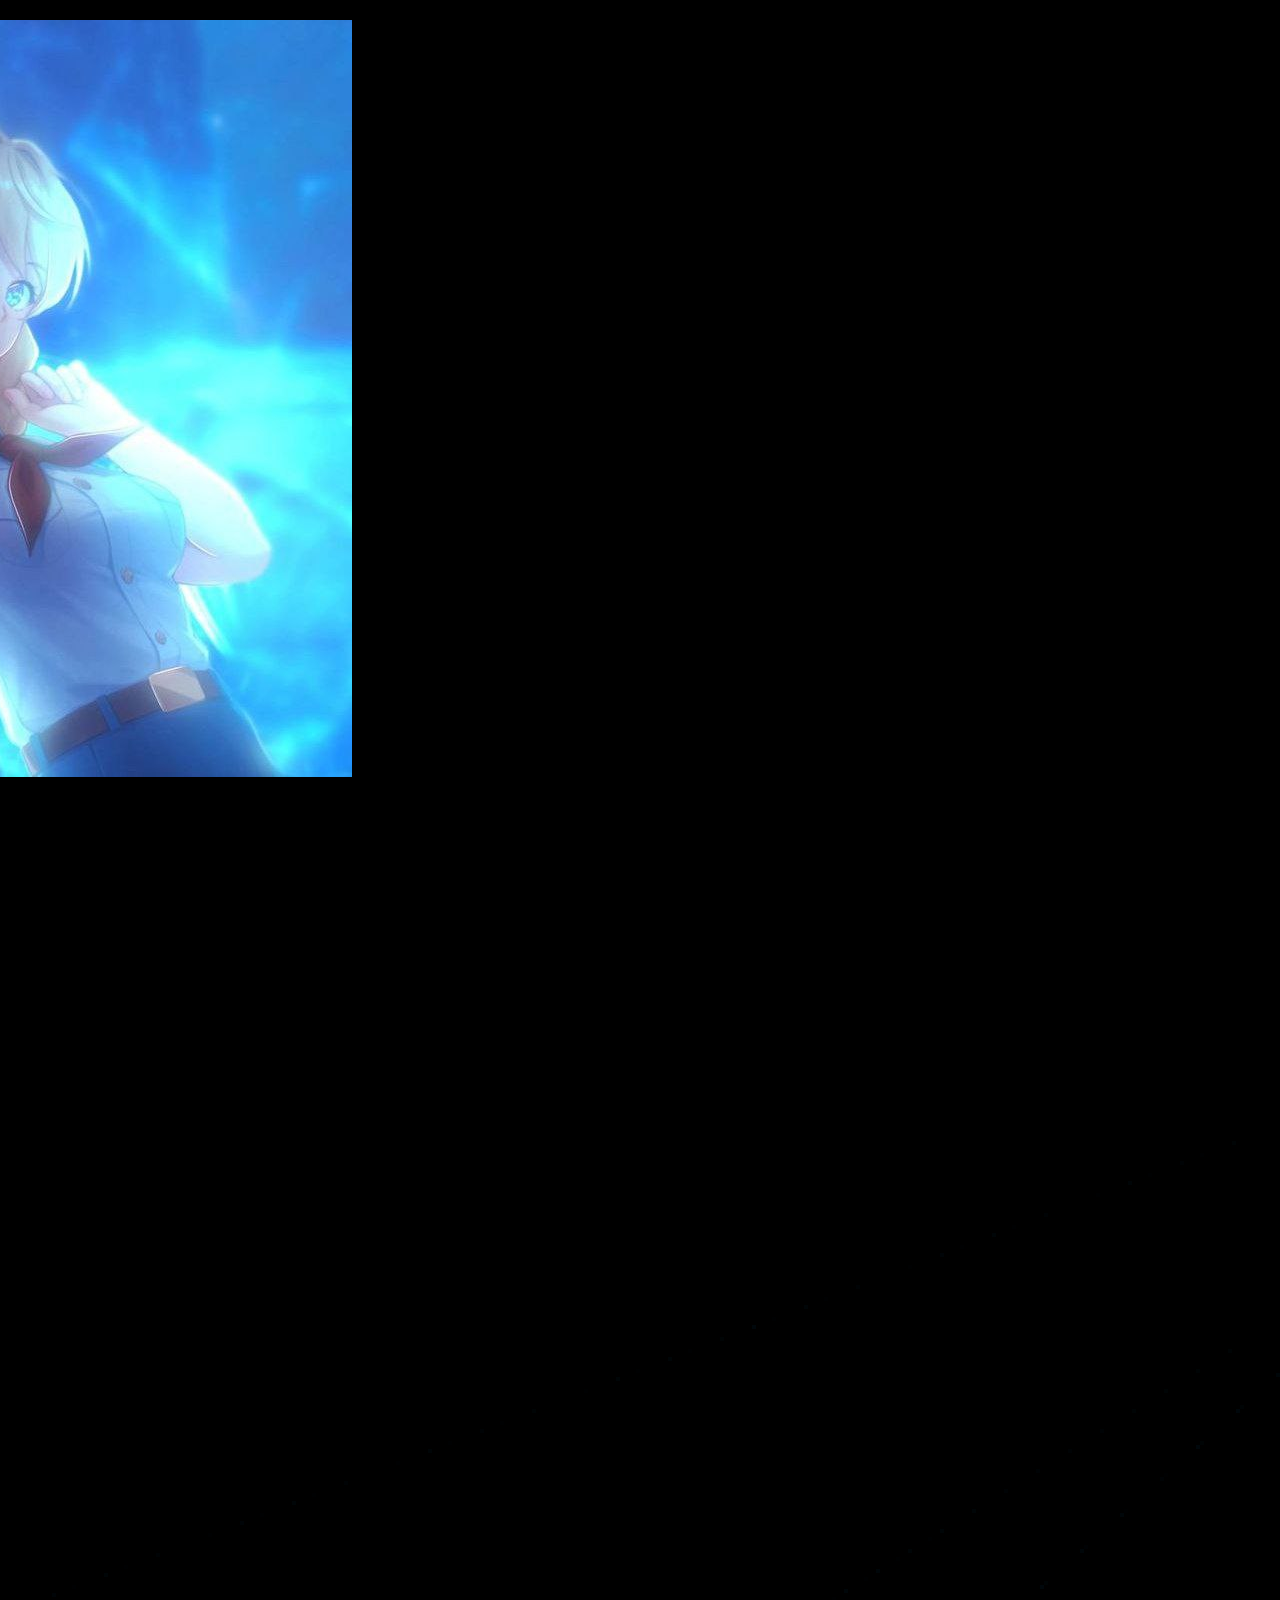
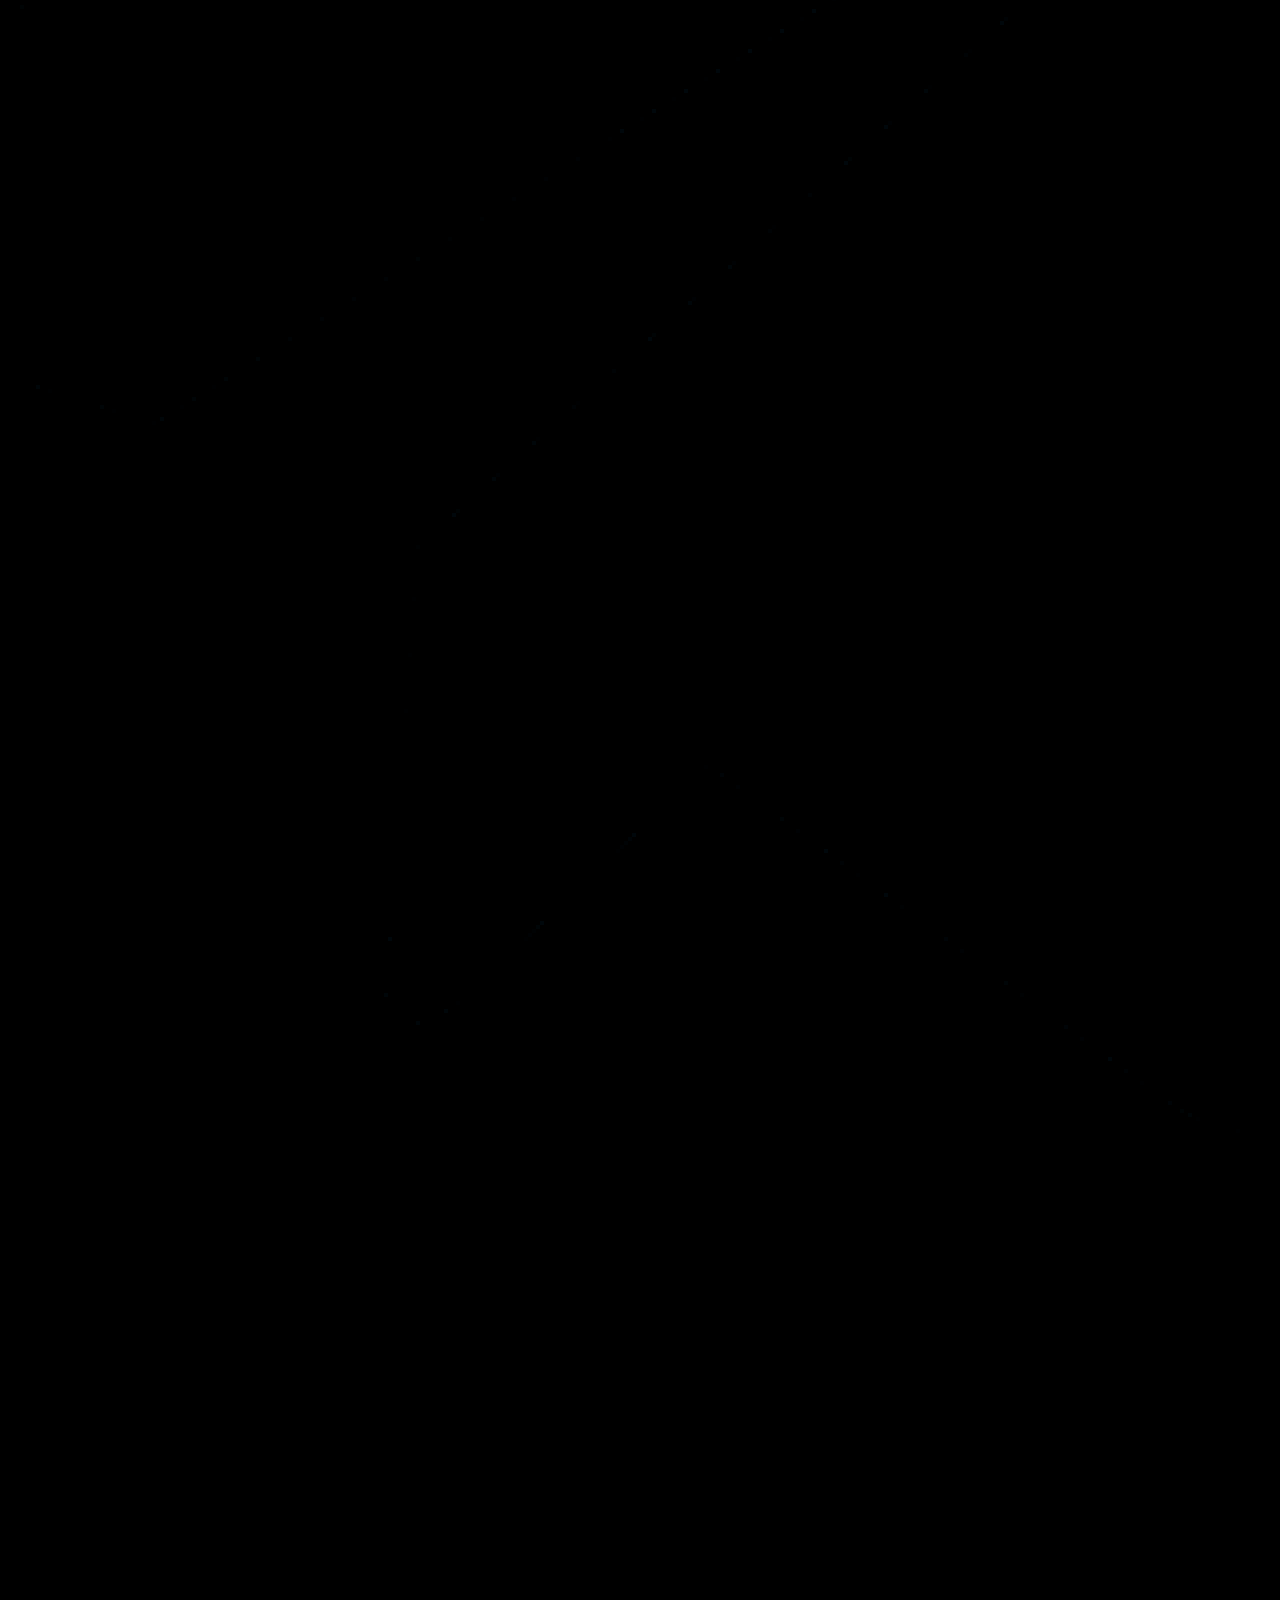
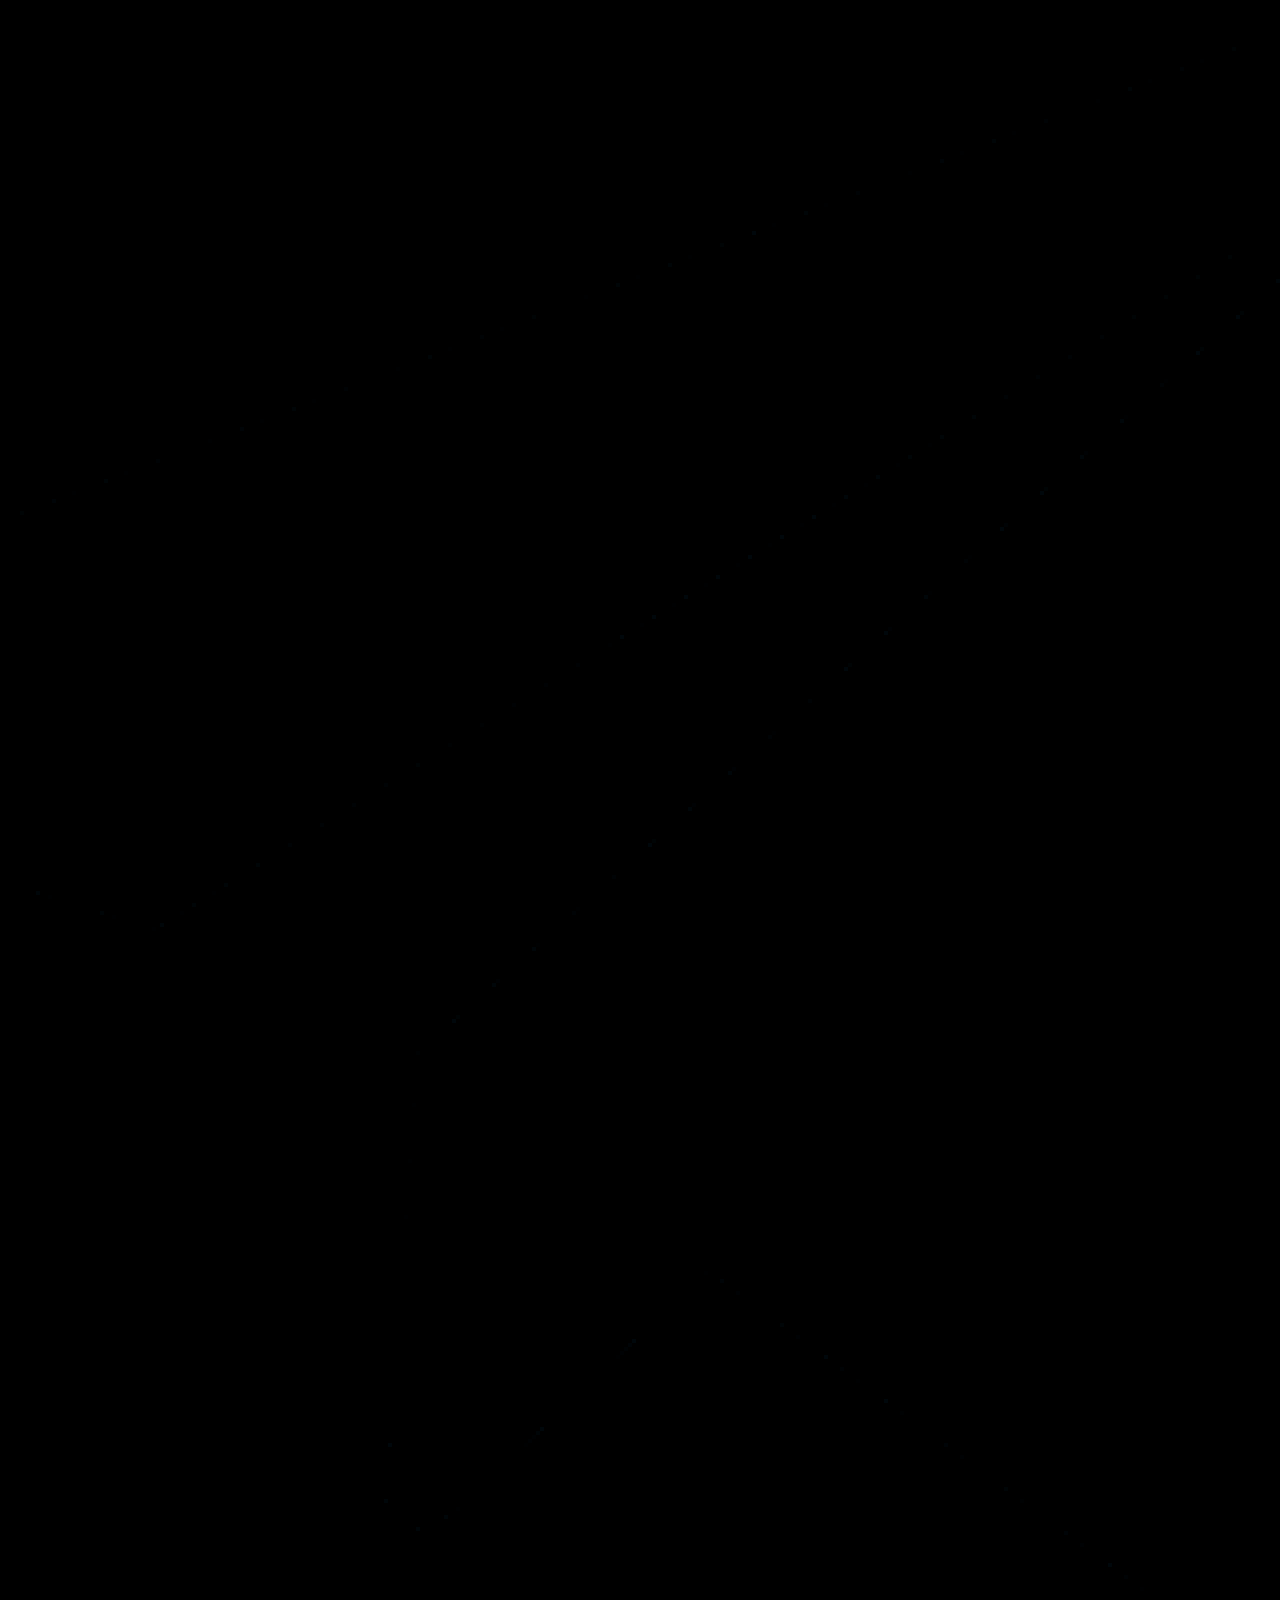
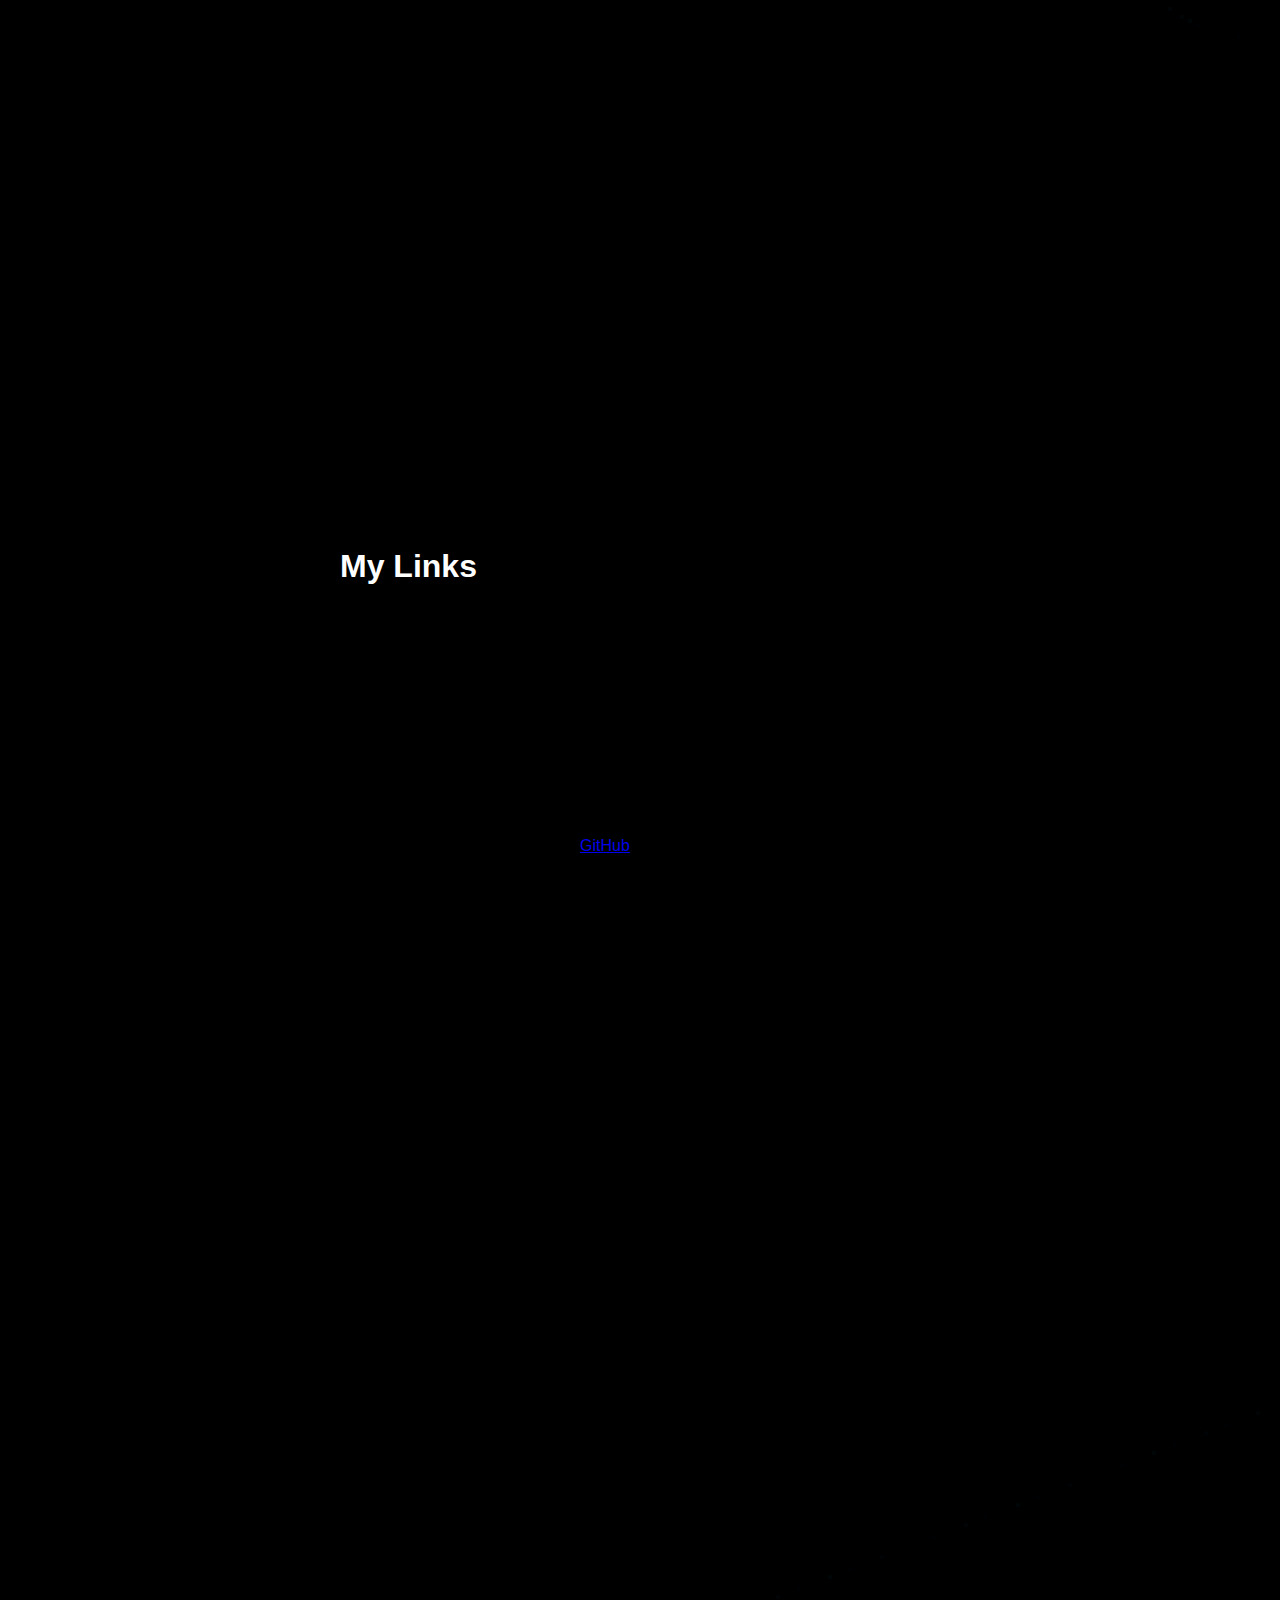
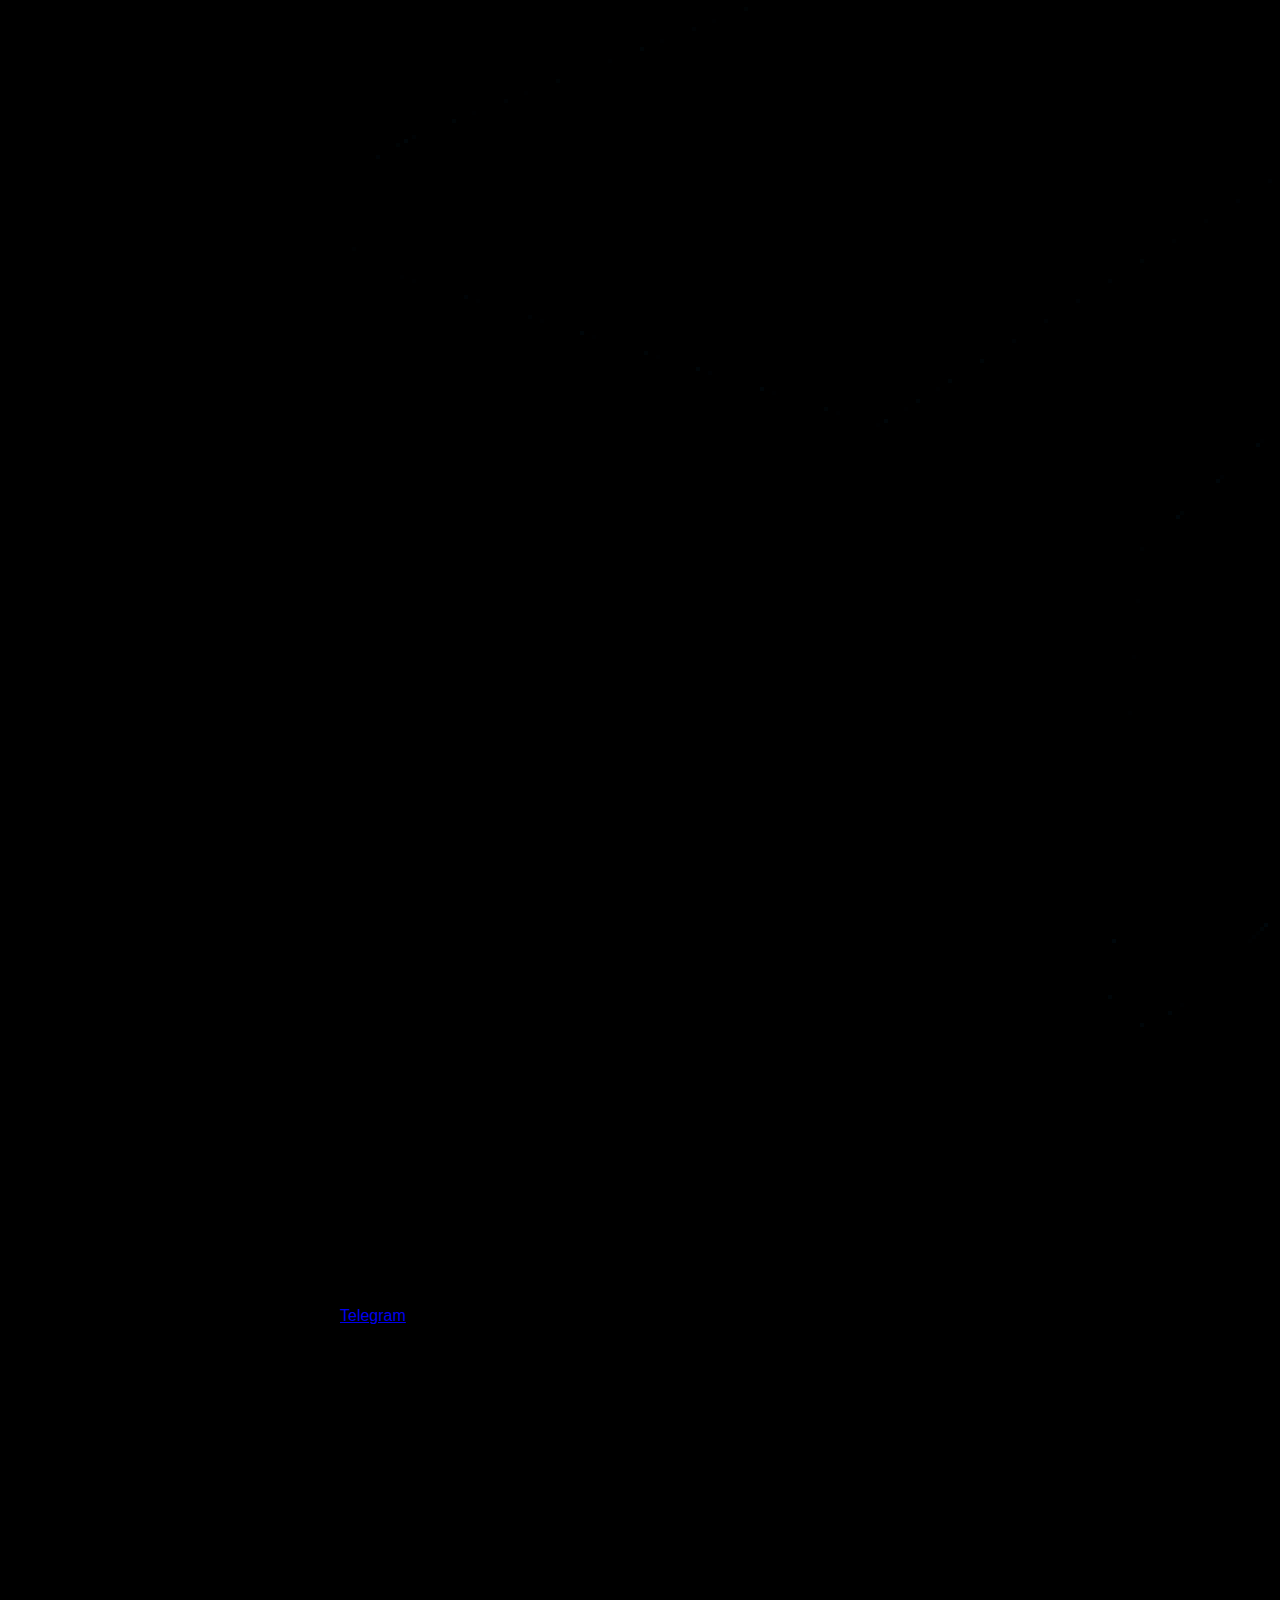
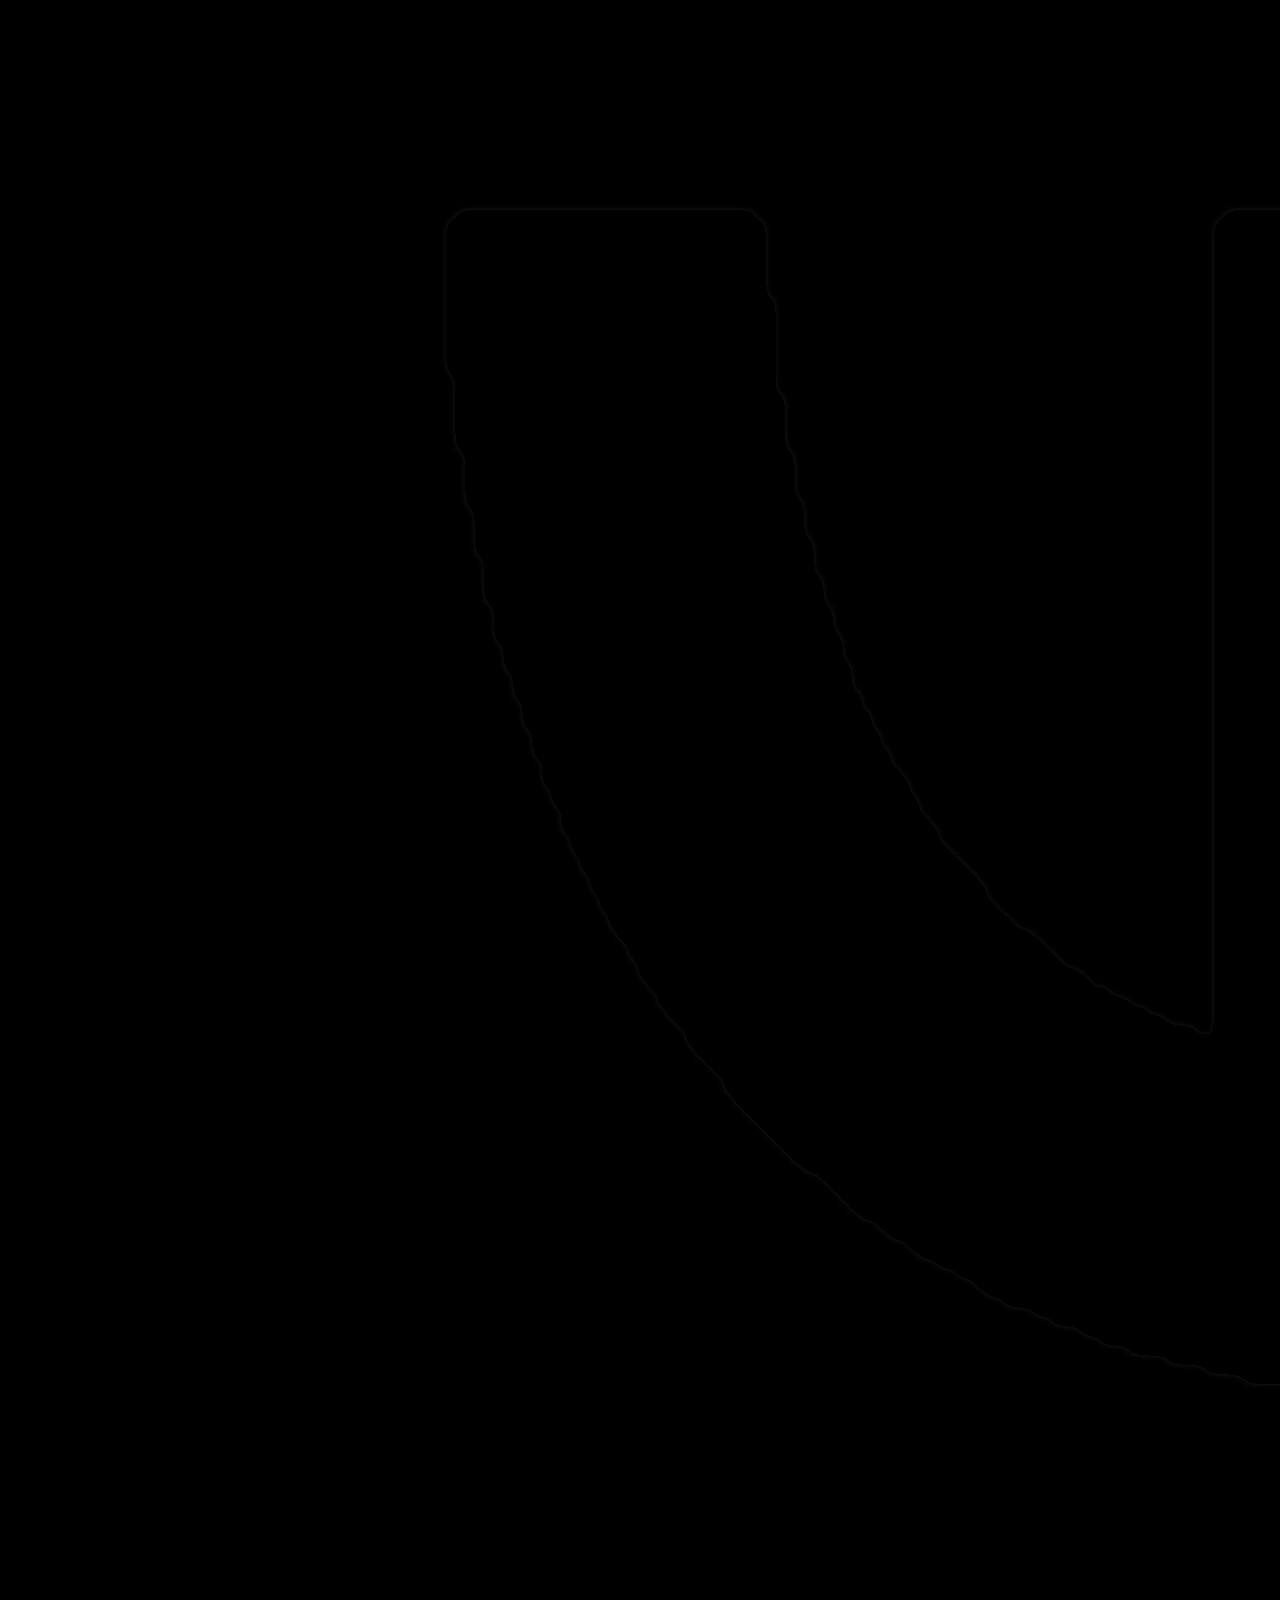
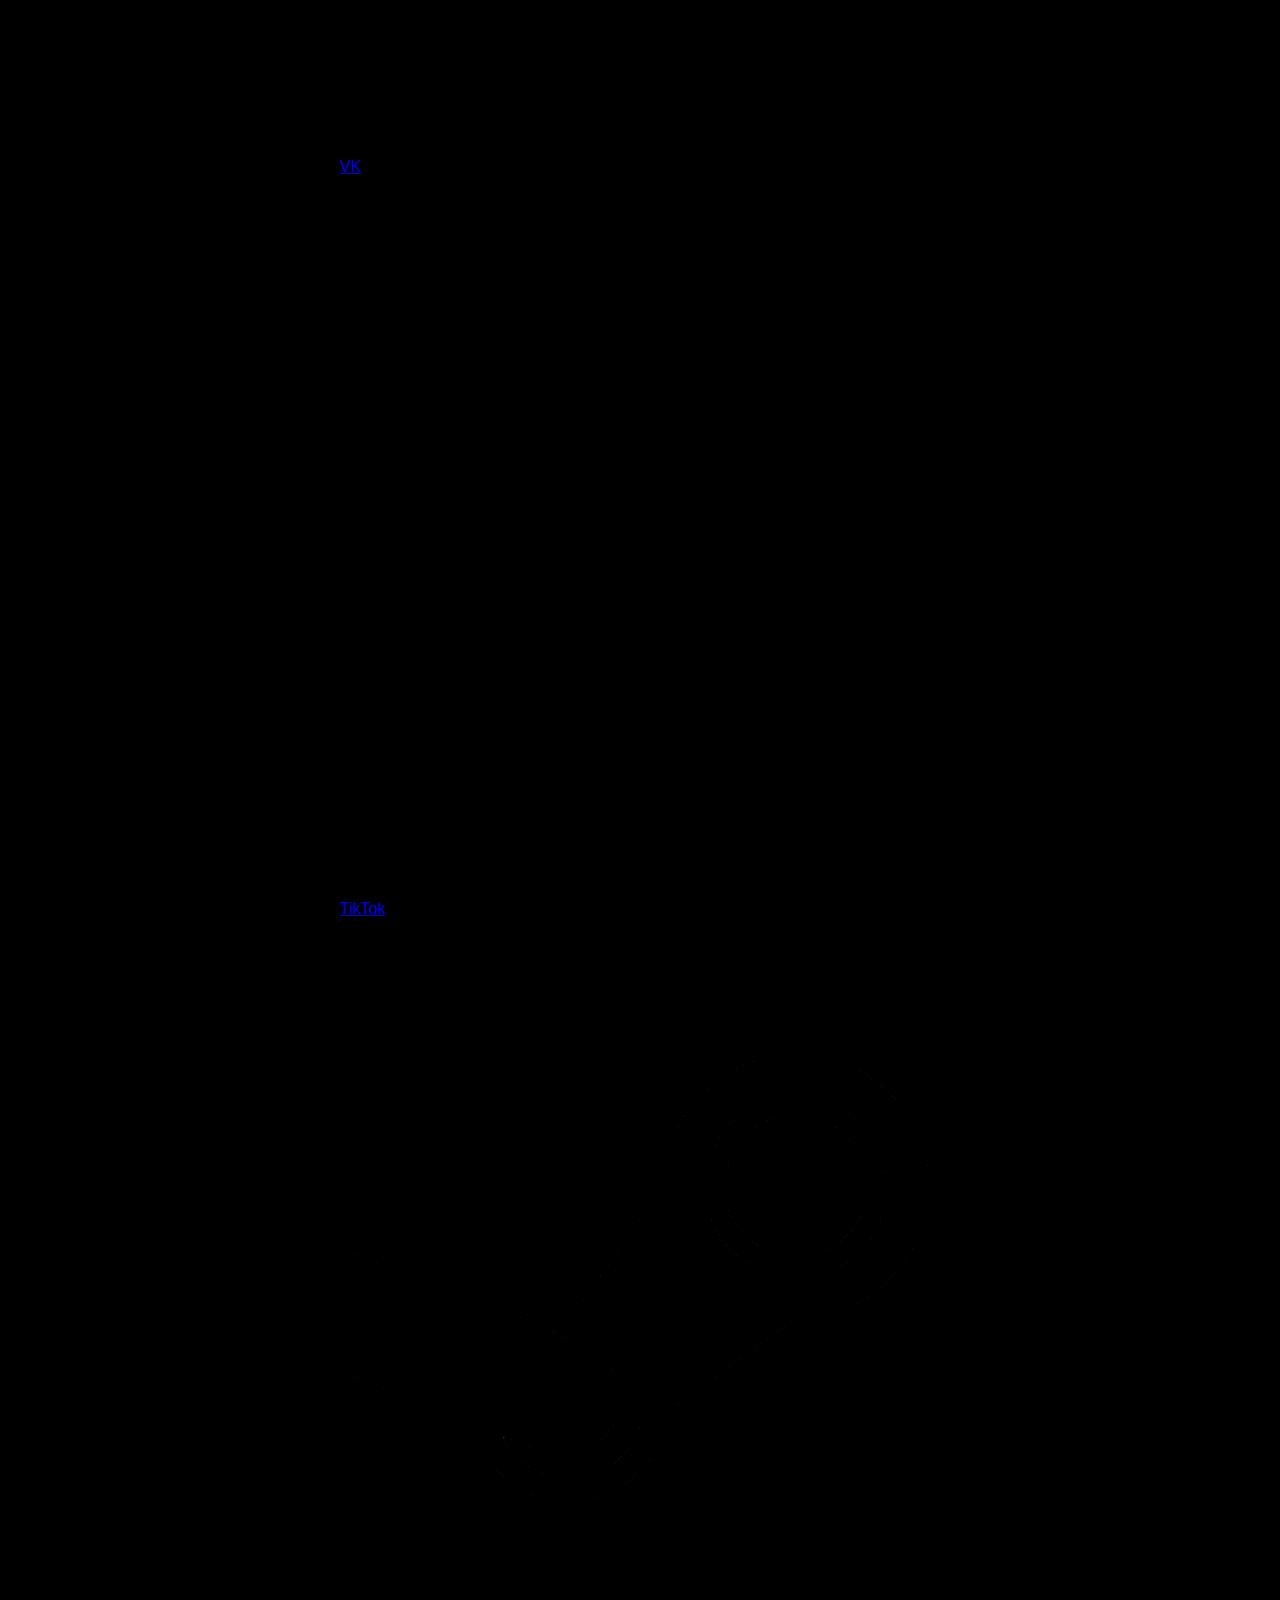
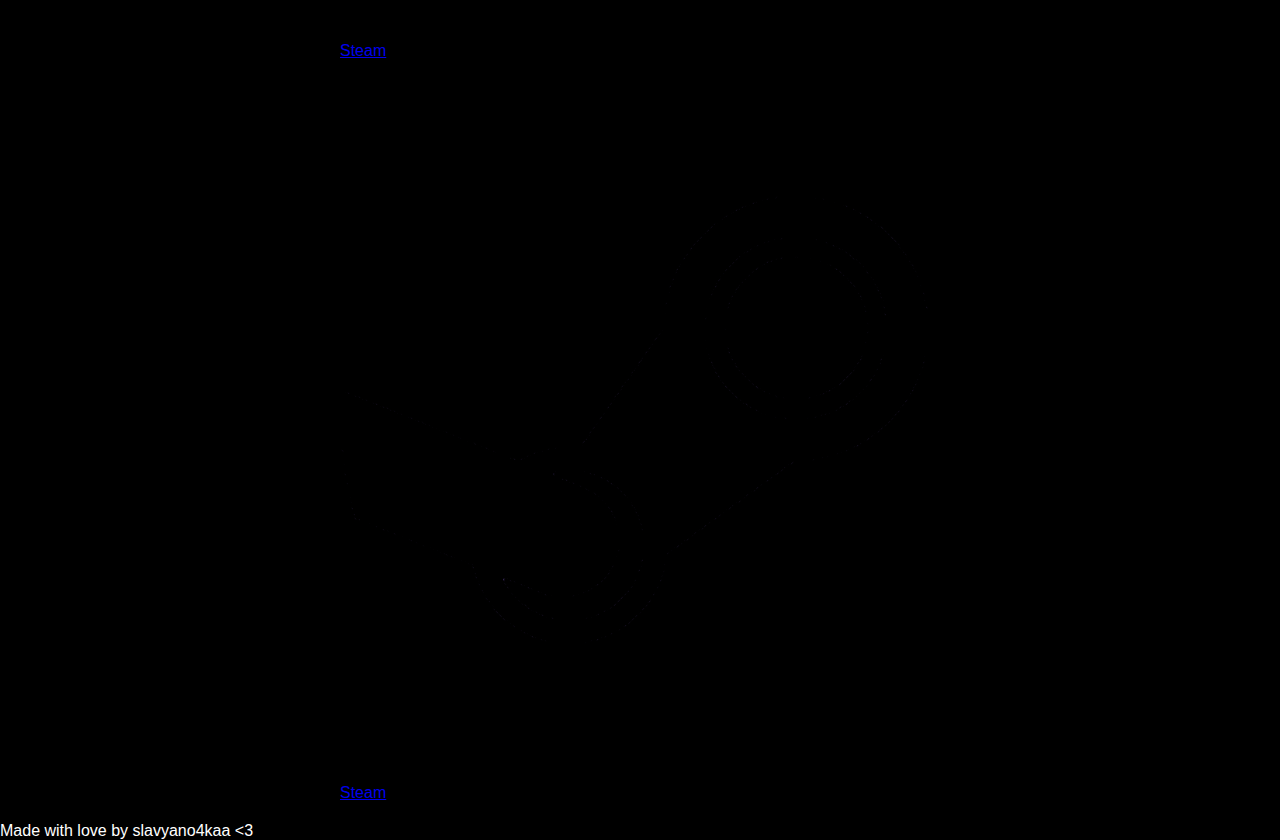
<file: index.html>
<!DOCTYPE html>
<html lang="en">
<head>
    <meta charset="UTF-8">
    <meta name="viewport" content="width=device-width, initial-scale=1.0">
    <link rel="icon" type="image/x-icon" href="/favicon.ico">
    <link rel="icon" type="image/png" sizes="32x32" href="/favicon-32x32.png">
    <link rel="icon" type="image/png" sizes="16x16" href="/favicon-16x16.png">
    <link rel="apple-touch-icon" href="/apple-touch-icon.png">
    <link rel="manifest" href="/site.webmanifest">
    <link rel="icon" type="image/png" sizes="192x192" href="/android-chrome-192x192.png">
    <link rel="icon" type="image/png" sizes="512x512" href="/android-chrome-512x512.png">
    <title>slavyano4kaa's bio</title>
    <link rel="stylesheet" href="style.css">
</head>
<body>
  <div class="container">
    <div class="profile">
      <div class="avatar-box">
        <img src="slavyaavatar.jpg" alt="avatar" class="avatar" />
        <div class="nickname">
          <div class="username">slavyano4kaa</div>
          <div class="status">last seen recently</div>
        </div>
      </div>

      <div class="channels">
        <div class="channel">
          <span class="channel-title">полезный контент<br>с 13 этажа</span>
          <a href="https://t.me/+9G70vTv-Rl9iYmEy" class="btn channel-btn long sparkle-btn">
            <img src="telegram_black_logo.png" class="icon" />Telegram
          </a>
        </div>
        <div class="channel">
          <span class="channel-title">JustSkiddersFromRu<br>&nbsp;</span> <!-- добавлен пробел и перенос -->
          <a href="https://t.me/justdevsfromru" class="btn channel-btn long sparkle-btn">
            <img src="telegram_black_logo.png" class="icon" />Telegram
          </a>
        </div>
      </div>

      <div class="info">
        <div><strong>ᴄᴏᴜɴᴛʀʏ</strong><br><span>Rᴜssɪᴀ</span></div>
        <div><strong>ᴛᴏᴡɴ</strong><br><span>Vᴏʟɢᴏɢʀᴀᴅ</span></div>
        <div><strong>ʙɪʀᴛʜᴅᴀʏ</strong><br><span>29 ᴏᴄᴛᴏʙᴇʀ</span></div>
        <div><strong>ɴᴀᴍᴇ</strong><br><span>Oʟᴇɢ</span></div>
        <div><strong>ʀᴇʟᴀᴛɪᴏɴsʜɪᴘ</strong><br><span>Sɪɴɢʟᴇ</span></div>
        <div><strong>ʟᴀɴɢᴜᴀɢᴇs</strong><br><span>Eɴɢʟɪsʜ, Rᴜssɪᴀɴ</span></div>
        <div><strong>ᴀɢᴇ</strong><br><span>ɴ/ᴀ</span></div>
      </div>
    </div>
    <div class="links">
  <h2>My Links</h2>
  <a href="https://github.com/slavyano4kaa" class="btn long sparkle-btn">
    <img src="github_black_logo.png" class="icon" />GitHub
  </a>
  <a href="https://t.me/slavyano4kaa" class="btn long sparkle-btn">
    <img src="telegram_black_logo.png" class="icon" />Telegram
  </a>
  <a href="https://vk.com/slavya69" class="btn long sparkle-btn">
    <img src="vk_black_logo.png" class="icon" />VK
  </a>
  <a href="{tiktok}" class="btn long sparkle-btn">
    <img src="tiktok_black_logo.png" class="icon" />TikTok
  </a>
  <div class="row">
    <a href="https://steamcommunity.com/id/slavyano4kaa" class="btn sparkle-btn">
      <img src="steam_black_logo.png" class="icon" />Steam
    </a>
    <a href="https://steamcommunity.com/id/nameslavya" class="btn sparkle-btn">
      <img src="steam_black_logo.png" class="icon" />Steam
    </a>
  </div>
</div>


  </div>

  <footer>
    Made with love by slavyano4kaa &lt;3
  </footer>
    <script>
  document.addEventListener('DOMContentLoaded', () => {
    document.querySelectorAll('.sparkle-btn').forEach(btn => {
      btn.addEventListener('mouseenter', () => {
        const sparkleInterval = setInterval(() => {
          const star = document.createElement('span');
          star.classList.add('sparkle');
          star.style.left = `${Math.random() * 100}%`;  // Размещение звезды в случайной позиции по горизонтали
          star.style.bottom = `${Math.random() * 10}px`;  // Задаем небольшое смещение по вертикали для старта
          star.style.animationDelay = `${Math.random() * 0.3}s`; // Задержка для разных анимаций
          star.style.background = ['#fff', '#ddd', '#0cf', '#0ff'][Math.floor(Math.random() * 4)];
          star.style.width = `${Math.random() * 4 + 2}px`;
          star.style.height = star.style.width; // Высота и ширина одинаковые для звездочки

          // Запускаем анимацию сразу
          star.style.animation = 'sparkleUp 0.8s forwards ease-out'; 

          btn.appendChild(star);
          setTimeout(() => star.remove(), 1000);  // Убираем звезды через 1 секунду
        }, 50);  // Появление новой звезды каждые 50 мс (чаще)

        // Прекращаем появление звездочек при уходе с кнопки
        btn.addEventListener('mouseleave', () => {
          clearInterval(sparkleInterval);
        });
      });
    });
  });
</script>
</body>
</html>
</file>
<file: style.css>
body {
    margin: 0;
    background-color: black;
    color: white;
    font-family: sans-serif;
}

.container {
    display: flex;
    flex-wrap: wrap;
    padding: 20px;
    justify-content: center;
    gap: 40px;
}

.gif-wrapper {
    position: relative;
    display: inline-block;
}

.gif-box {
    width: 480px;
    height: 270px;
    position: relative;
    z-index: 1;
    overflow: hidden;
}

.gif-box img.main-gif {
    width: 100%;
    height: 100%;
    object-fit: cover;
    display: block;
    position: relative;
    z-index: 1;
}

.gif-box::after {
    content: "";
    position: absolute;
    bottom: 0;
    left: 0;
    right: 0;
    height: 100px;
    background: linear-gradient(to bottom, transparent, black);
    z-index: 2;
    pointer-events: none;
}

.about h2,
.links h2 {
    font-size: 2em;
}

.about {
    max-width: 600px;
    flex: 1;
}

.info-grid {
    display: grid;
    grid-template-columns: 1fr 1fr;
    gap: 10px 40px;
}

.info-cell i {
    font-style: italic;
    color: gray;
}

.info-cell span {
    display: block;
    font-style: normal;
    color: white;
    font-weight: bold;
}

.links {
    width: 100%;
    max-width: 600px;
}

.link-row {
    display: flex;
    gap: 10px;
    margin: 10px 0;
    flex-wrap: wrap;
}

.link-button {
    display: flex;
    align-items: center;
    gap: 10px;
    padding: 10px 20px;
    background-color: #808080;
    color: white;
    text-decoration: none;
    font-weight: bold;
    border-radius: 12px;
    transition: transform 0.2s;
}

.link-button:hover {
    transform: scale(1.05);
}

.link-button img {
    width: 24px;
    height: 24px;
    object-fit: contain;
}

.square-button {
    padding: 0;
    width: 48px;
    height: 48px;
    justify-content: center;
    align-items: center;
    border-radius: 8px;
    background-color: transparent;
}

.square-button img {
    width: 32px;
    height: 32px;
    object-fit: contain;
}

@media (max-width: 768px) {
    .container {
        flex-direction: column;
        align-items: center;
    }

    .gif-box {
        width: 100%;
        max-width: 100vw;
    }

    .about, .links {
        max-width: 90%;
    }
}
</file>
